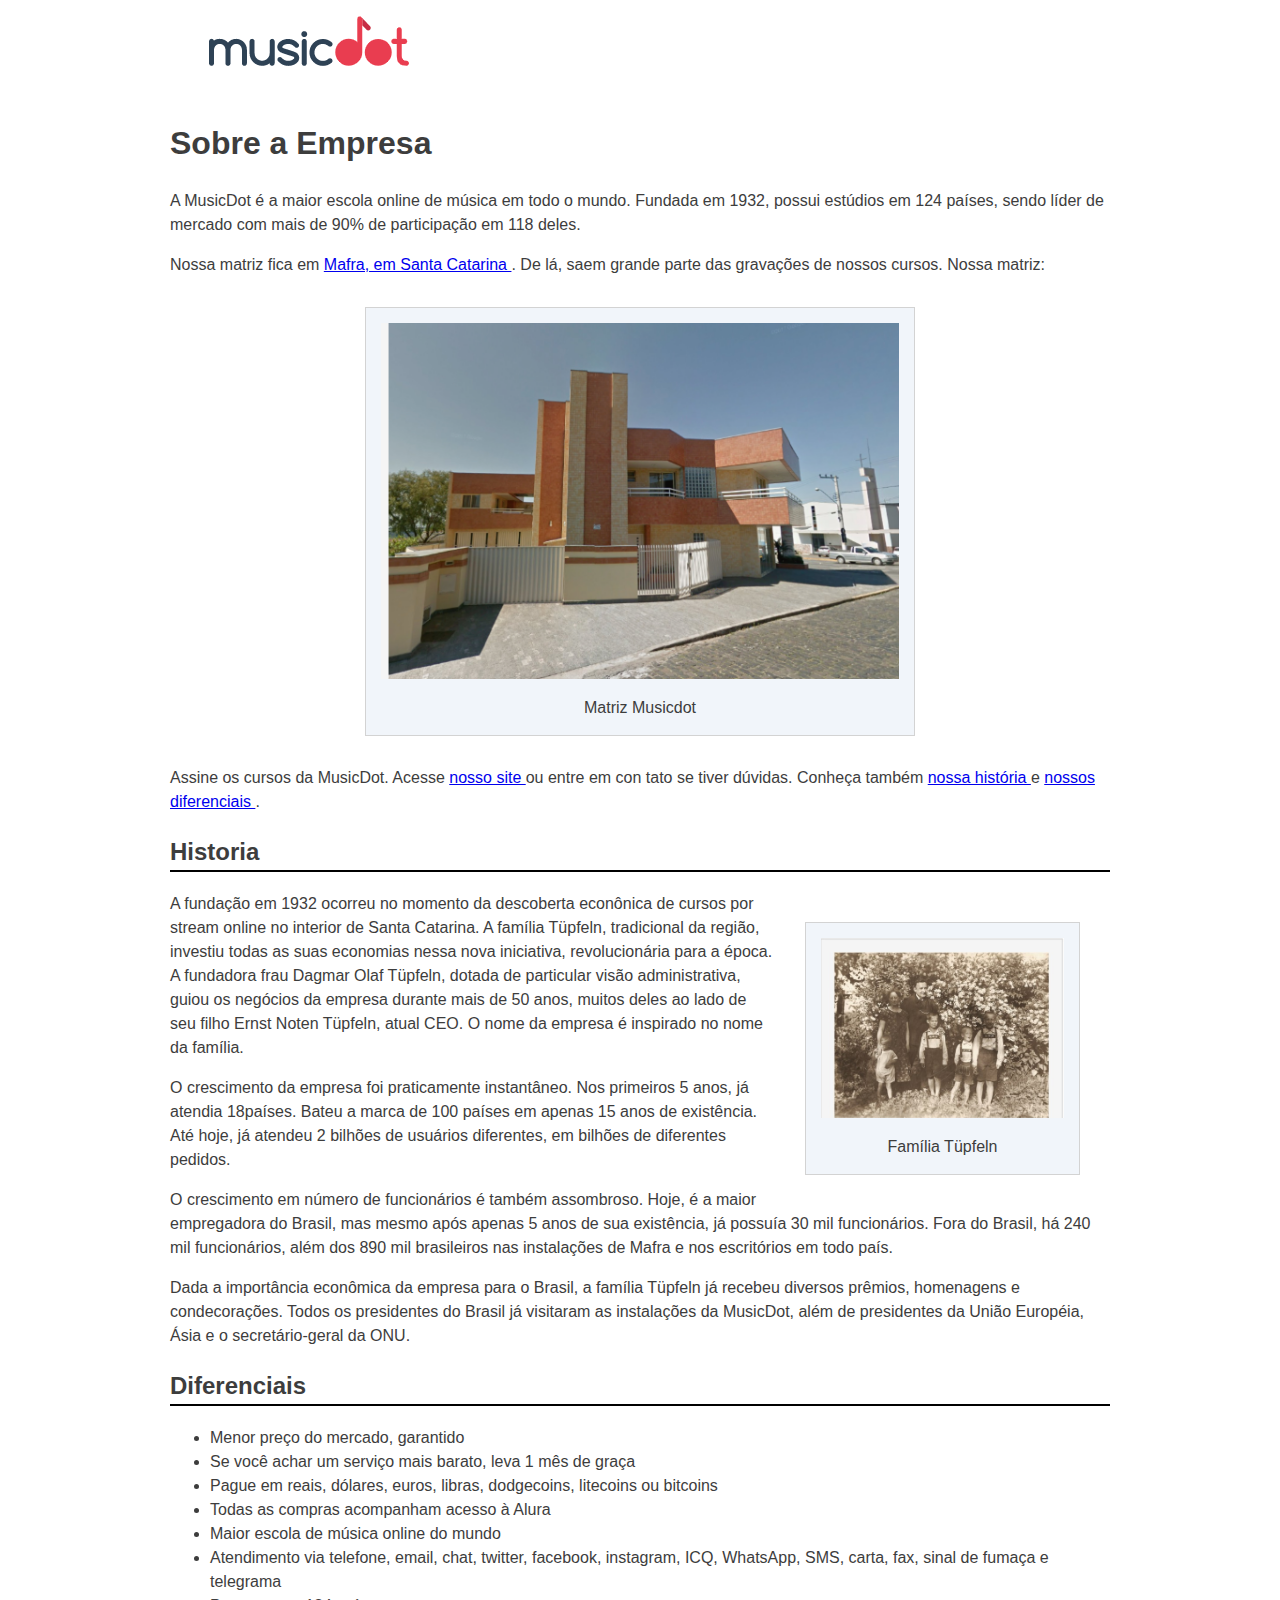
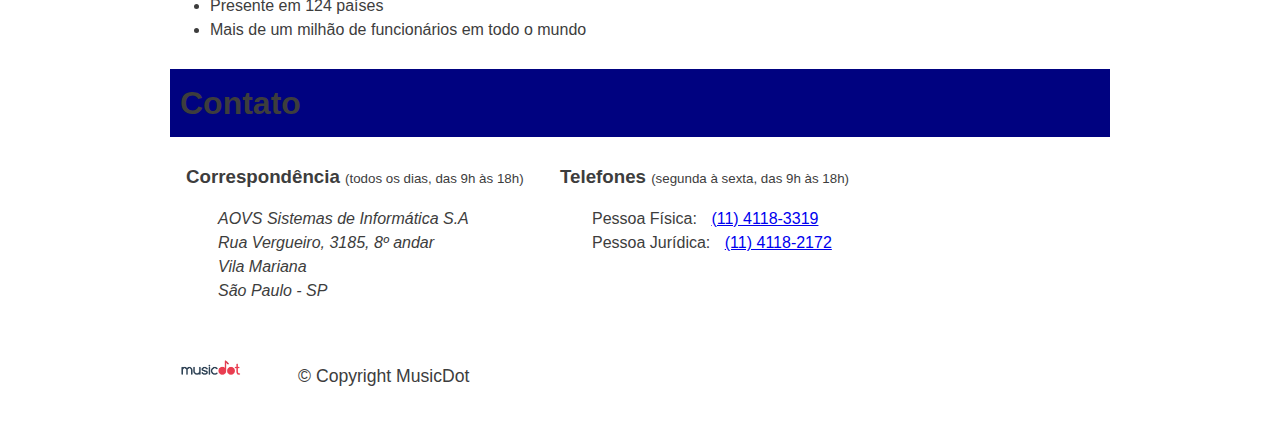
<file: Sobre.html>
<!DOCTYPE html>
<html lang="port-br">
<head>
    <meta charset="utf-8">
    <meta http-equiv="X-UA-Compatible" content="widht=device-width">
    <meta name="viewport" content="width=device-width, initial-scale=1.0">
    <title>MusicDot | Sobre a Empresa</title>
    <link href="img/Icon.svg" rel="icon">
    <link rel="stylesheet" href="Css/Sobre.css">
</head>

<body>
    <img src="img/matriz_menor.png"  alt="MusicDot">
    <h1 class="Titulo"> Sobre a Empresa</h1>
    <p>		A	MusicDot	é	a	maior	escola	online	de	música	em	todo	o	mundo.
        Fundada	em	1932,	possui	estúdios	em	124	países,	sendo	líder	de	mercado	com	mais	de	90%	de
        participação	em	118	deles.
</p>
<p>		Nossa	matriz	fica	em	<a	href="https://maps.google.com.br/?q=190,GabrielDequech,Mafra,SC">

    Mafra,	em	Santa	Catarina	</a>.	De	lá,	saem	grande	parte	das	gravações	de	nossos	cursos.	Nossa	matriz:
</p>
<figure class="matriz-musicdot">
    <img src="img/matriz_maior.png" alt="Matriz da musicdot">
    <figcaption>
        Matriz Musicdot
    </figcaption>
</figure>
    <p>
        Assine	os	cursos	da	MusicDot.	Acesse	<a	href="index.html">	nosso	site	</a>	ou	entre	em	con
        tato
         se	tiver	dúvidas.	Conheça	também	<a	href="#historia">	nossa	história	</a>	e	<a	href="#dife
        renciais">	nossos	diferenciais	</a>.
    </p>
    <h2 id="historia" class="subtitulo">Historia</h2>
    <figure class="familia-tupfeln"  >
        <img src="img/Familia.jpg"  alt="Foto	da	família	tüpfeln">
        <figcaption>Família	Tüpfeln</figcaption>
    </figure>
        <p>
              A	fundação	em	1932	ocorreu	no	momento	da	descoberta	econônica	de	cursos	por	stream	online	no	interior	de	Santa	Catarina.	A família	Tüpfeln,	tradicional	da	região,	investiu	todas	as	suas	economias	nessa	nova	iniciativa,
            revolucionária	para	a	época.	A	fundadora	frau	Dagmar	Olaf	Tüpfeln,	dotada	de	particular	visão
            administrativa,	guiou	os	negócios	da	empresa	durante	mais	de	50	anos,	muitos	deles	ao	lado
            de	seu	filho	Ernst	Noten	Tüpfeln,	atual	CEO.	O	nome	da	empresa	é	inspirado	no	nome	da	família.
    </p>
    <p>
          O	crescimento	da	empresa	foi	praticamente	instantâneo. Nos primeiros	5	anos,	já	atendia	18países.
        Bateu	a	marca	de	100	países	em	apenas	15	anos	de	existência.	Até	hoje,	já	atendeu	2	bilhões
        de	usuários diferentes, em	bilhões	de	diferentes	pedidos.
   </p>
   <p>
     O	crescimento	em	número	de	funcionários	é	também	assombroso.	Hoje,	é	a	maior	empregadora	do
    Brasil,	mas	mesmo	após	apenas	5	anos	de	sua	existência,	já	possuía	30	mil	funcionários.	Fora	do
    Brasil,	há	240	mil	funcionários,	além	dos	890	mil	brasileiros	nas	instalações	de	Mafra	e
    nos	escritórios	em	todo	país.
</p>
<p>
    Dada	a	importância	econômica	da	empresa	para	o	Brasil,	a	família	Tüpfeln	já	recebeu	diversos	prêmios,
    homenagens	e	condecorações.	Todos	os	presidentes	do	Brasil	já	visitaram	as	instalações	da	MusicDot,	além	de	presidentes	da	União	Européia,	Ásia	e	o	secretário-geral	da	ONU.
</p>
<h2	id="diferenciais" class="subtitulo">	Diferenciais	</h2>
<ul>
<li>	Menor	preço	do	mercado,	garantido	</li>
<li>	Se	você	achar	um	serviço	mais	barato,	leva	1	mês	de	graça	</li>
<li>	Pague	em	reais,	dólares,	euros,	libras,	dodgecoins,	litecoins	ou	bitcoins	</li>
<li>	Todas	as	compras	acompanham	acesso	à	Alura	</li>
<li>	Maior	escola	de	música	online	do	mundo	</li>
<li>	Atendimento	via	telefone,	email,	chat,	twitter,	facebook,	instagram,	ICQ,	WhatsApp,	SMS,	carta,	fax,	sinal	de	fumaça	e	telegrama	</li>
<li>	Presente	em	124	países	</li>
<li>	Mais	de	um	milhão	de	funcionários	em	todo	o	mundo	</li>
</ul>
<h2	class="titulo">	Contato	</h2>
<div	class="contato__secao">
<h3	class="contato__subtitulo">	Correspondência	</h3>
<small>	(todos	os	dias,	das	9h	às	18h)	</small>

<address	class="contato__info">
    AOVS	Sistemas	de	Informática	S.A
    <br>
    Rua	Vergueiro,	3185,	8º	andar
    <br>
    Vila	Mariana
    <br>
    São	Paulo	-	SP
</address>
</div>
<div id="contato"	class="contato__secao	contato__secao--telefone">
        <h3	class="contato__subtitulo">	Telefones	</h3>
        <small>	(segunda	à	sexta,	das	9h	às	18h)	</small>
        <dl	class="contato__info">
                <div>
                        <dt	class="contato__info-titulo">	Pessoa	Física:	</dt>
                        <dd	class="contato__info-descricao"> <a	href="tel://114118-3319">	(11)	4118-3319	</a>
</dd>
</div>
<div>
        <dt	class="contato__info-titulo">	Pessoa	Jurídica:	</dt>
        <dd	class="contato__info-descricao"> <a	href="tel://114118-2172">	(11)	4118-2172	</a>
</dd>
</div>
</dl>
</div>
<footer	class="rodape">
<img	src="img/matriz_menor.png" alt="Logo	da	musicdot" class="rodape__logo">
<p	class="rodape__copyright">	&copy;	Copyright	MusicDot	</p>
</footer>







    
</body>
</html>
</file>
<file: Css/Sobre.css>
body	{
	        width:	80%;
			max-width:	940px;
				margin-left:	auto;
                margin-right: auto;
				font-size: 16px;
				line-height: 1.5;
				font-family: "Helvetica",	"Lucida	Grande",	"sans-serif";
				color:	#3D3D3D;

		}
		.titulo	{
				padding:	10px;
				font-size:	32px;
				background-color:	rgb(0, 2, 128);
		}
		.subtitulo	{
				border-bottom:	2px	solid	black;
		}
		figure	{
			max-width:	100%;
			box-sizing:	border-box;
				margin:	30px;
				padding:	15px;
				text-align:	center;
				background-color:	rgb(241, 245, 250);
				border:	1px	solid	lightgrey;
		}
		figcaption	{
				margin-top:	10px;
		}
		.matriz-musicdot	{
				width:	550px;
				margin-left:	auto;
				margin-right:	auto;
		}
		.familia-tupfeln	{
				width:	275px;
				float:	right;
		}
		figure	img	{
				width:	100%;
		}
		.contato__subtitulo	{
				display:	inline;
		}
		.contato__secao	{
				display:	inline-block;
				vertical-align:	top;
				margin-left:	16px;
		}
		.contato__secao--telefone	{
				margin-left:	32px;
            
        }
        .contato__info	{
            margin:	16px	0	24px;
            padding-left:	32px;
    }
    .contato__info-titulo,
    .contato__info-descricao	{
            display:	inline;
    }
    .contato__info-descricao	{
            margin-left:	10px;
    }
    .rodape	{
            padding:	1.75em	0;
            font-size:	1.1rem;
    }
    .rodape__logo	{
            width:	6em;
    }
    .rodape__copyright	{
            display:	inline;
            margin-left:	1em;
    }
    
	@media	(max-width:	850px)	{
        
        		.contato__secao	{
        				display:	block;
        				margin-left: 1em;
        		}
        
        }
        
        @media	(max-width:	622px)	{
        
        		.familia-tupfeln	{
        				float:	none;
        				margin: 0	auto;
        		}
        
        }
        
        @media	(max-width:	446px)	{
        
        		.contato__subtitulo	{
        				display:	block;
        				margin-bottom: 0;
        		}
                .contato__info	{
                    				padding-left: 5px;
                    				
                    				font-size:	.92em;
                    
                    				border-left: 2px	solid	rgba(233, 10, 10, 0.808);
                    		}
                    
                    		.rodape	{
                    				font-size:	.92em;
                    		}
                    
                    }
                    
                    @media	(max-width:	342px)	{
                    
                    		.contato__info-descricao	{
                    				display:	block;
                    				margin-left: 1em;
                    		}
                    
                    }
</file>
